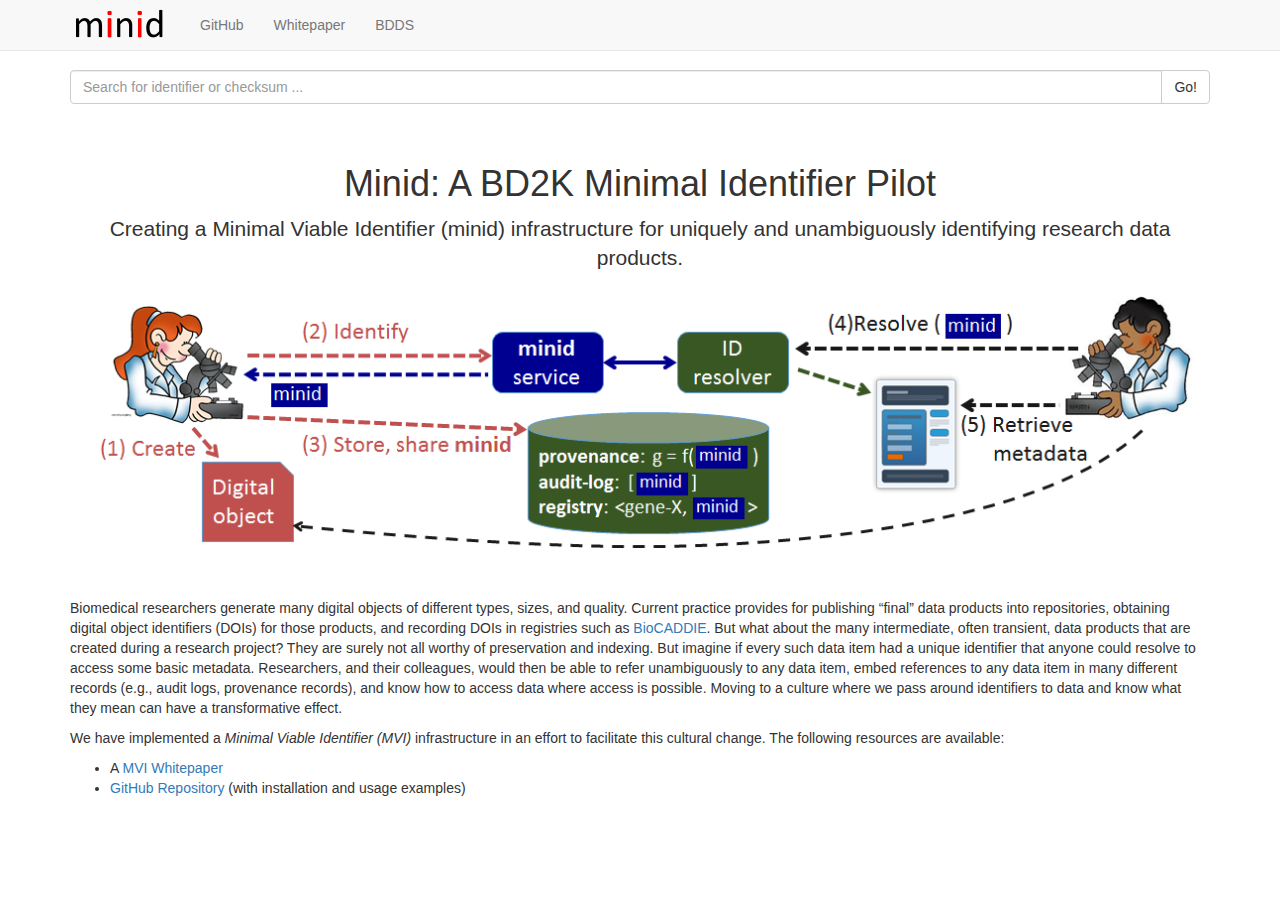
<file: minid-server/static/index.html>
<!DOCTYPE html>
<html lang="en">
  <head>
    <meta charset="utf-8">
    <meta http-equiv="X-UA-Compatible" content="IE=edge">
    <meta name="viewport" content="width=device-width, initial-scale=1">
    <!-- The above 3 meta tags *must* come first in the head; any other head content must come *after* these tags -->

    <title>A BD2K Minimal Viable Identifier Pilot</title>

    <!-- Bootstrap core CSS -->
    <link rel="stylesheet" href="http://maxcdn.bootstrapcdn.com/bootstrap/3.3.5/css/bootstrap.min.css">

    <!-- Custom styles -->
    <link href="css/starter-template.css" rel="stylesheet">

    <script src="https://ajax.googleapis.com/ajax/libs/jquery/1.11.3/jquery.min.js"></script>
    <script src="http://maxcdn.bootstrapcdn.com/bootstrap/3.3.5/js/bootstrap.min.js"></script>

    <script>
        $( document ).ready(function() {
                $("#search-button").click(function(){
                    window.location = "/minid/" + $("#search-bar").val();
                });
                $('#search-bar').keypress(function(e){
                    if(e.which == 13){
                        $('#search-button').click();
                    }
                });
        });
    </script>

  </head>

  <body>

    <nav class="navbar navbar-default navbar-fixed-top">
      <div class="container">
        <div class="navbar-header">
          <button type="button" class="navbar-toggle collapsed" data-toggle="collapse" data-target="#navbar" aria-expanded="false" aria-controls="navbar">
            <span class="sr-only">Toggle navigation</span>
            <span class="icon-bar"></span>
            <span class="icon-bar"></span>
            <span class="icon-bar"></span>
          </button>
          <a class="navbar-brand" href="#"><img style="max-width:100px; margin-top: -16px;" src="images/minid-logo.png"></a>
        </div>
        <div id="navbar" class="collapse navbar-collapse">
          <ul class="nav navbar-nav">
              <!--<li class="active"><a href="#">Home</a></li>-->
            <li><a href="https://github.com/ini-bdds/minid">GitHub</a></li>
            <li><a href="#about">Whitepaper</a></li>
            <li><a href="http://bd2k.ini.usc.edu">BDDS</a></li>
          </ul>
        </div><!--/.nav-collapse -->
      </div>
    </nav>

    <div class="container">
        <div class="col-xs-12" style="height:20px;"></div>
        <div class="row">
            <div class="col-xs-12">
                <div class="input-group">
                    <input type="text" class="form-control" id="search-bar" placeholder="Search for identifier or checksum ...">
                    <span class="input-group-btn">
                    <button class="btn btn-default" type="button" id="search-button">Go!</button>
                    </span>
                </div>
            </div>
        </div>

      <div class="starter-template text-center">
        <h1>Minid: A BD2K Minimal Identifier Pilot</h1>
        <p class="lead">Creating a Minimal Viable Identifier (minid) infrastructure for uniquely and unambiguously identifying research data products.</p>
        <p><img src="images/minid.png" class="img-responsive" alt="research use of identifiers"></p>
    </div>

    <div>
        <p>Biomedical researchers generate many digital objects of different types, sizes, and quality. Current practice provides for publishing “final” data products into repositories, obtaining digital object identifiers (DOIs) for those products, and recording DOIs in registries such as <a href="https://biocaddie.org/">BioCADDIE</a>. But what about the many intermediate, often transient, data products that are created during a research project? They are surely not all worthy of preservation and indexing. But imagine if every such data item had a unique identifier that anyone could resolve to access some basic metadata. Researchers, and their colleagues, would then be able to refer unambiguously to any data item, embed references to any data item in many different records (e.g., audit logs, provenance records), and know how to access data where access is possible. Moving to a culture where we pass around identifiers to data and know what they mean can have a transformative effect.</p>
    </div>
    
    <div>
        <p>We have implemented a <em>Minimal Viable Identifier (MVI)</em> infrastructure in an effort to facilitate this cultural change. The following resources are available:
        <ul>
            <li>A <a href="http://bd2k.ini.usc.edu/documents/">MVI Whitepaper</li>
            <li><a href="https://github.com/ini-bdds/minid">GitHub Repository</a> (with installation and usage examples)</li>
        <ul>
        </p>
    </div>

    </div><!-- /.container -->
  </body>
</html>
</file>
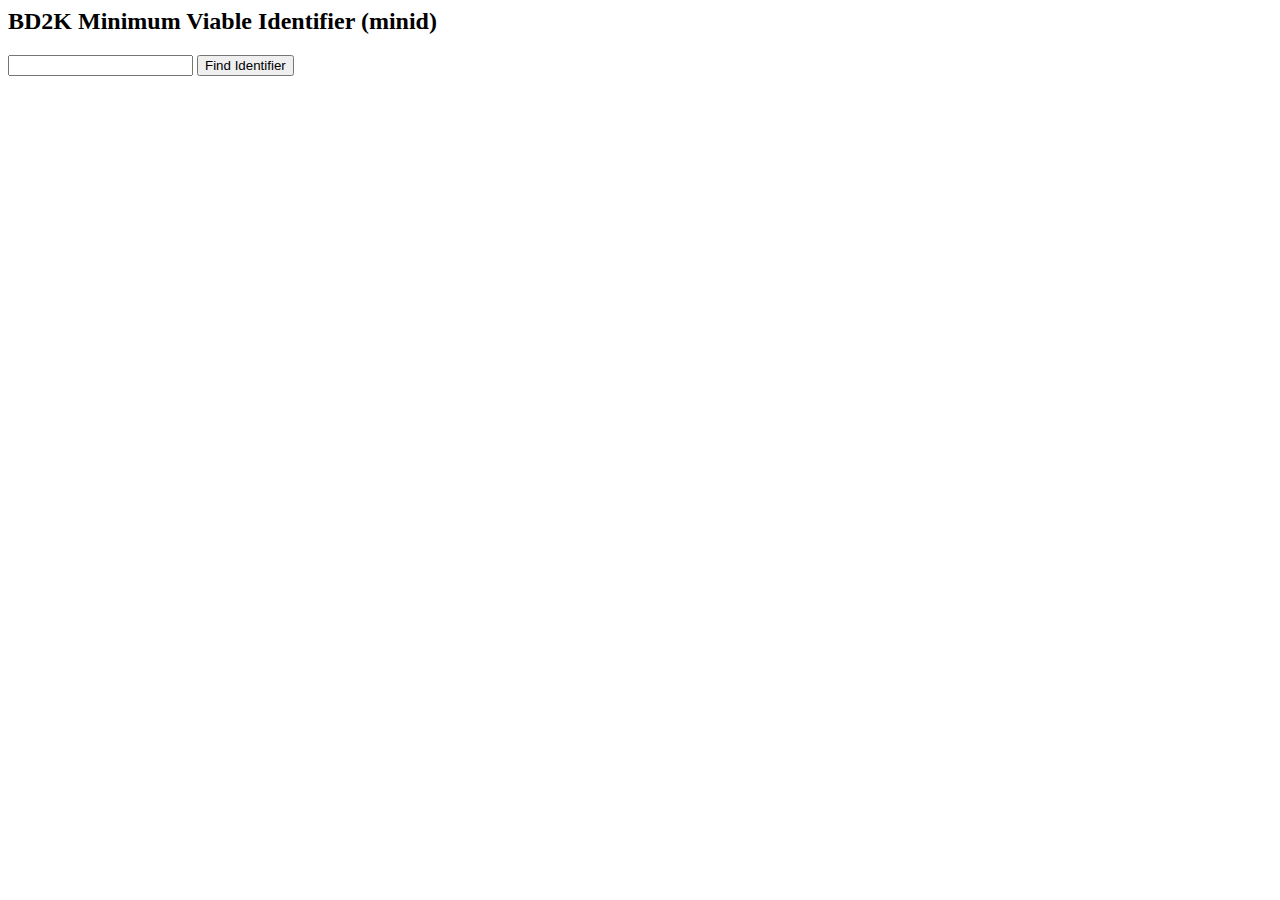
<file: minid-server/templates/index.html>
<html>
<head>
<script>
function redirect(){
   location.href=location.href + document.getElementById('identifier').value;
}
</script>
</head>
<body>
<h2>BD2K Minimum Viable Identifier (minid)</h2>

<form>
    <input type="text" id="identifier" >
    <input type="button" id="submit" value="Find Identifier" onclick="redirect()">
</form>

</body>
</file>
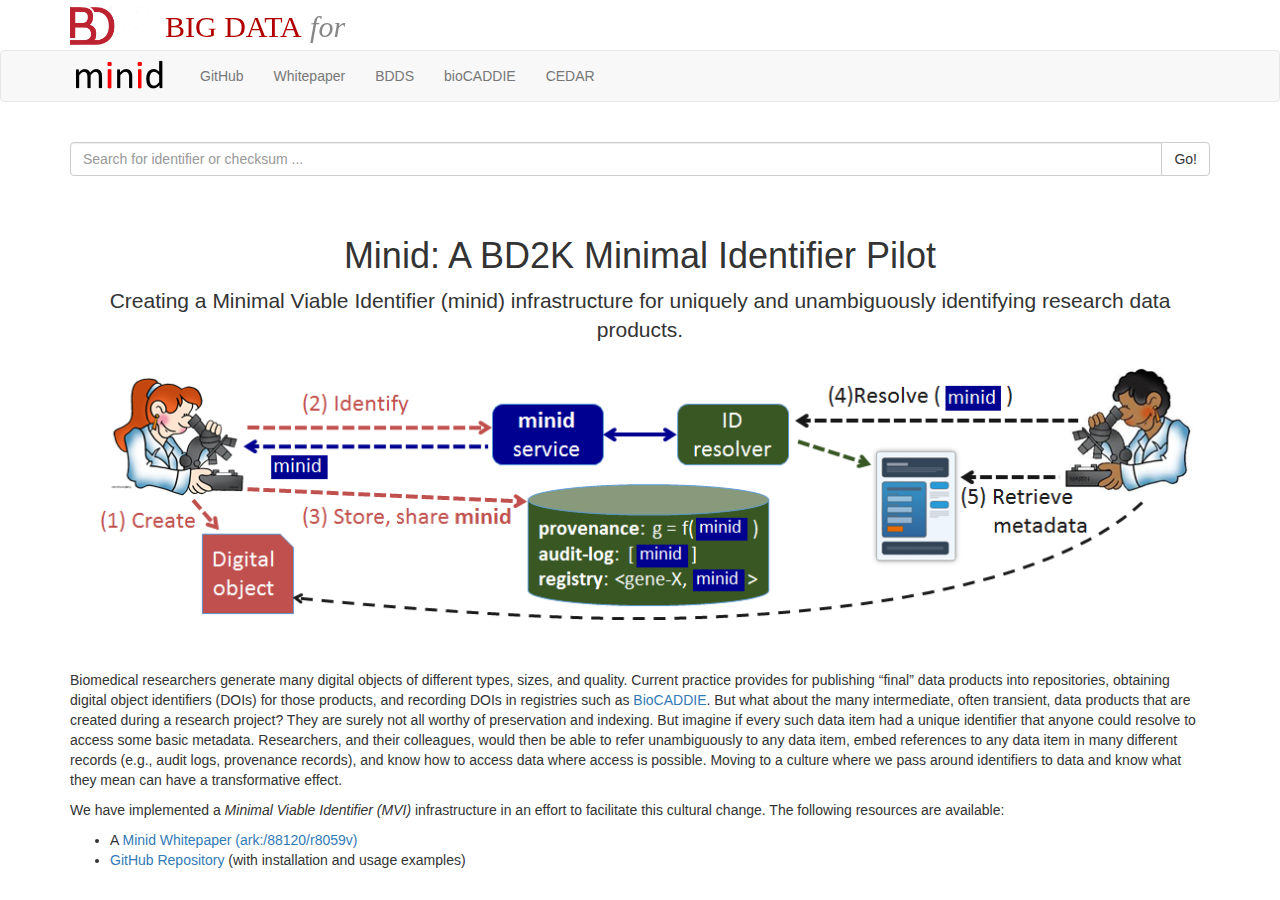
<file: minid_server/static/index.html>
<!DOCTYPE html>
<html lang="en">
  <head>
    <meta charset="utf-8">
    <meta http-equiv="X-UA-Compatible" content="IE=edge">
    <meta name="viewport" content="width=device-width, initial-scale=1">
    <!-- The above 3 meta tags *must* come first in the head; any other head content must come *after* these tags -->

    <title>A BD2K Minimal Viable Identifier Pilot</title>

    <!-- Bootstrap core CSS -->
    <link rel="stylesheet" href="http://maxcdn.bootstrapcdn.com/bootstrap/3.3.5/css/bootstrap.min.css">

    <!-- Custom styles -->
    <link href="css/starter-template.css" rel="stylesheet">

    <script src="https://ajax.googleapis.com/ajax/libs/jquery/1.11.3/jquery.min.js"></script>
    <script src="http://maxcdn.bootstrapcdn.com/bootstrap/3.3.5/js/bootstrap.min.js"></script>

    <script>
        $( document ).ready(function() {
                $("#search-button").click(function(){
                    window.location = "/minid/landingpage/" + $("#search-bar").val();
                });
                $('#search-bar').keypress(function(e){
                    if(e.which == 13){
                        $('#search-button').click();
                    }
                });
        });
    </script>

	<!-- google analytics -->
<script>
  (function(i,s,o,g,r,a,m){i['GoogleAnalyticsObject']=r;i[r]=i[r]||function(){
  (i[r].q=i[r].q||[]).push(arguments)},i[r].l=1*new Date();a=s.createElement(o),
  m=s.getElementsByTagName(o)[0];a.async=1;a.src=g;m.parentNode.insertBefore(a,m)
  })(window,document,'script','//www.google-analytics.com/analytics.js','ga');

  ga('create', 'UA-69970901-1', 'auto');
  ga('send', 'pageview');

</script>

  </head>

  <body>
    <nav class="bdds-navbar navbar navbar-static-top navbar-fixed-top">
      <div class="container">
        <div class="navbar-header">
          <a class="navbar-brand" href="http://bd2k.ini.usc.edu/">
            <img style="max-width:80px; margin-top: -8px;" src="images/bdds-logo.png">
          </a>
        </div>
        <div class="bdds-brand collapse navbar-collapse">
          <span class="bdds-big">BIG DATA</span>
          <span class="bdds-for"> for</span>
          <span class="bdds-discover"> DISCOVERY SCIENCE</span>
        </div>
      </div>
    </nav>
    <nav class="navbar navbar-default"> <!-- navbar-fixed-top"> --!>
      <div class="container">
        <div class="navbar-header">
          <button type="button" class="navbar-toggle collapsed" data-toggle="collapse" data-target="#navbar" aria-expanded="false" aria-controls="navbar">
            <span class="sr-only">Toggle navigation</span>
            <span class="icon-bar"></span>
            <span class="icon-bar"></span>
            <span class="icon-bar"></span>
          </button>
          <a class="navbar-brand" href="#"><img style="max-width:100px; margin-top: -16px;" src="images/minid-logo.png"></a>
        </div>
        <div id="navbar" class="collapse navbar-collapse">
          <ul class="nav navbar-nav">
              <!--<li class="active"><a href="#">Home</a></li>-->
            <li><a href="https://github.com/ini-bdds/minid">GitHub</a></li>
            <li><a href="http://n2t.net/ark:/88120/r8059v">Whitepaper</a></li>
            <li><a href="http://bd2k.ini.usc.edu">BDDS</a></li>
			<li><a href="https://biocaddie.org/">bioCADDIE</a></li>
			<li><a href="http://med.stanford.edu/cedar.html">CEDAR</a></li>
          </ul>
        </div><!--/.nav-collapse -->
      </div>
    </nav>

    <div class="container">
        <div class="col-xs-12" style="height:20px;"></div>
        <div class="row">
            <div class="col-xs-12">
                <div class="input-group">
                    <input type="text" class="form-control" id="search-bar" placeholder="Search for identifier or checksum ...">
                    <span class="input-group-btn">
                    <button class="btn btn-default" type="button" id="search-button">Go!</button>
                    </span>
                </div>
            </div>
        </div>

      <div class="starter-template text-center">
        <h1>Minid: A BD2K Minimal Identifier Pilot</h1>
        <p class="lead">Creating a Minimal Viable Identifier (minid) infrastructure for uniquely and unambiguously identifying research data products.</p>
        <p><img src="images/minid.png" class="img-responsive" alt="research use of identifiers"></p>
    </div>

    <div>
        <p>Biomedical researchers generate many digital objects of different types, sizes, and quality. Current practice provides for publishing “final” data products into repositories, obtaining digital object identifiers (DOIs) for those products, and recording DOIs in registries such as <a href="https://biocaddie.org/">BioCADDIE</a>. But what about the many intermediate, often transient, data products that are created during a research project? They are surely not all worthy of preservation and indexing. But imagine if every such data item had a unique identifier that anyone could resolve to access some basic metadata. Researchers, and their colleagues, would then be able to refer unambiguously to any data item, embed references to any data item in many different records (e.g., audit logs, provenance records), and know how to access data where access is possible. Moving to a culture where we pass around identifiers to data and know what they mean can have a transformative effect.</p>
    </div>
    
    <div>
        <p>We have implemented a <em>Minimal Viable Identifier (MVI)</em> infrastructure in an effort to facilitate this cultural change. The following resources are available:
        <ul>
            <li>A <a href="http://n2t.net/ark:/88120/r8059v">Minid Whitepaper (ark:/88120/r8059v)</a></li>
            <li><a href="https://github.com/ini-bdds/minid">GitHub Repository</a> (with installation and usage examples)</li>
        <ul>
        </p>
    </div>

    </div><!-- /.container -->
  </body>
</html>
</file>
<file: minid-server/static/css/starter-template.css>
body {
    padding-top: 50px;
}
.starter-template {
    padding: 40px 15px;
    text-align: center;
}

.text-center {
    text-align:center
}
</file>
<file: minid_server/static/css/starter-template.css>
body {
    padding-top: 50px;
}
.starter-template {
    padding: 40px 15px;
    text-align: center;
}

.text-center {
    text-align:center;
}

.bdds-navbar{
    margin-bottom: 0px;
}

.bdds-brand{
    font-size: 30px;
    margin-top:6px;

}
.bdds-big{
    font-family: "Unica One";
    color: #b20000;
}

.bdds-for{
    font-family: "Garamond",serif;
    font-style : italic;
    color: #888;
}

.bdds-discover{
    font-family: "Roboto", sans-serif;
    color: white;
}
</file>
